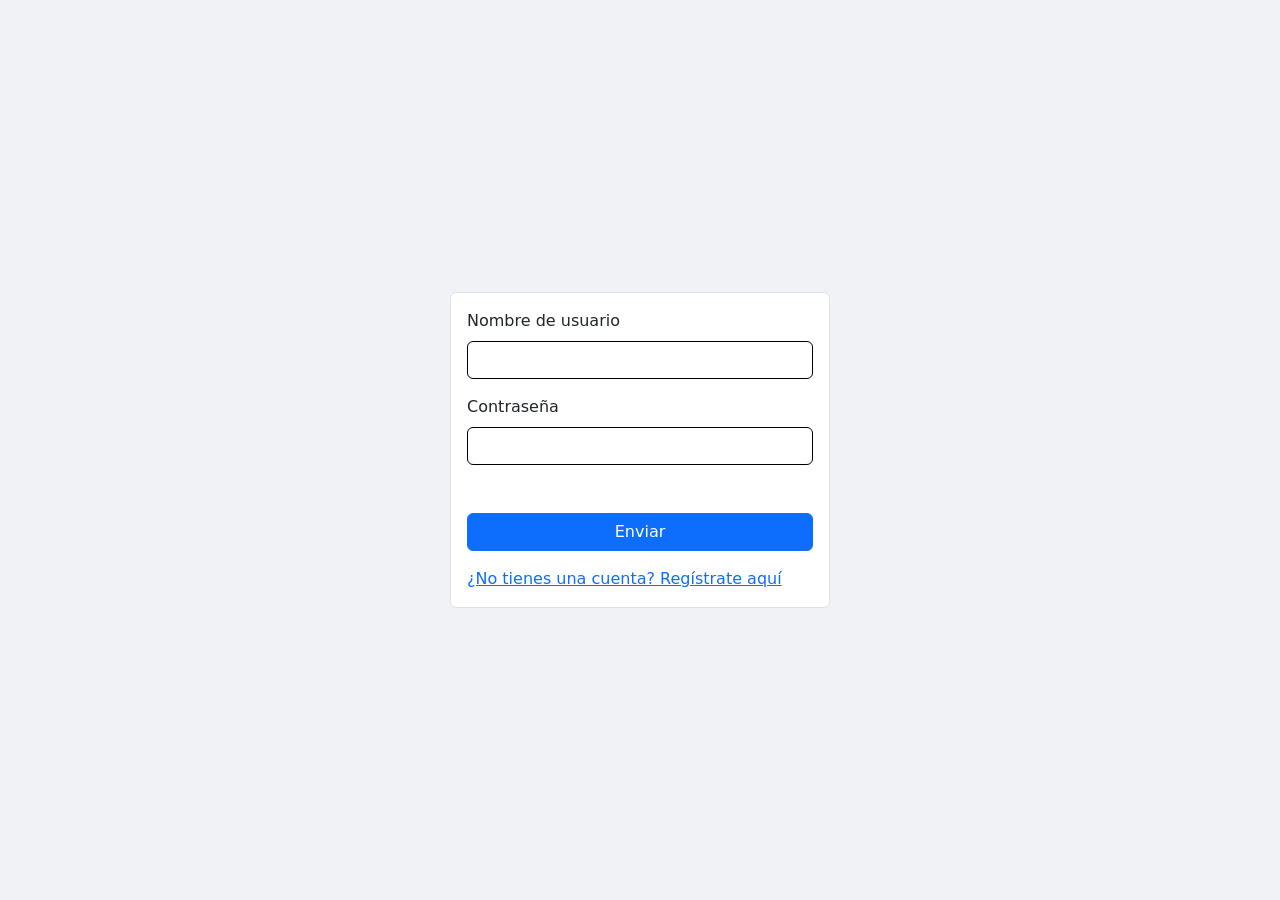
<file: login.html>
<!DOCTYPE html>
<html lang="es">
<head>
    <meta charset="UTF-8">
    <meta name="viewport" content="width=device-width, initial-scale=1">
    <title>Iniciar Sesión</title>
    <link href="https://cdn.jsdelivr.net/npm/bootstrap@5.3.8/dist/css/bootstrap.min.css" rel="stylesheet" integrity="sha384-sRIl4kxILFvY47J16cr9ZwB07vP4J8+LH7qKQnuqkuIAvNWLzeN8tE5YBujZqJLB" crossorigin="anonymous">

    <link rel="stylesheet" href="css/style.css">
    </head>
<body>

    <div class="container">
        <div class="row justify-content-center align-items-center min-vh-100">
            <div class="col-12 col-sm-8 col-md-6 col-lg-4 bg-white rounded border p-3">
                <form>
                    <div class="mb-3">
                        <label for="inputUser" class="form-label">Nombre de usuario</label>
                        <input type="text" class="form-control border border-black" id="inputUser">
                        <span class="error" id="nombre_usuario_error"></span>
                    </div>
                    <div class="mb-5">
                        <label for="inputPassword" class="form-label">Contraseña</label>
                        <input type="password" class="form-control border border-black" id="inputPassword">
                        <span class="error" id="contrasena_error"></span>
                    </div>

                    <button type="button" class="btn btn-primary col-12 mb-3" onclick="login()">Enviar</button>
                    <a href="registro.html" class="register-link col-12">¿No tienes una cuenta? Regístrate aquí</a>
                </form>
            </div>
        </div>
    </div>
    <script src="https://cdn.jsdelivr.net/npm/bootstrap@5.3.8/dist/js/bootstrap.bundle.min.js" integrity="sha384-FKyoEForCGlyvwx9Hj09JcYn3nv7wiPVlz7YYwJrWVcXK/BmnVDxM+D2scQbITxI" crossorigin="anonymous"></script>
    <script src="js/sesions.js"></script>
</body>
</html>
</file>
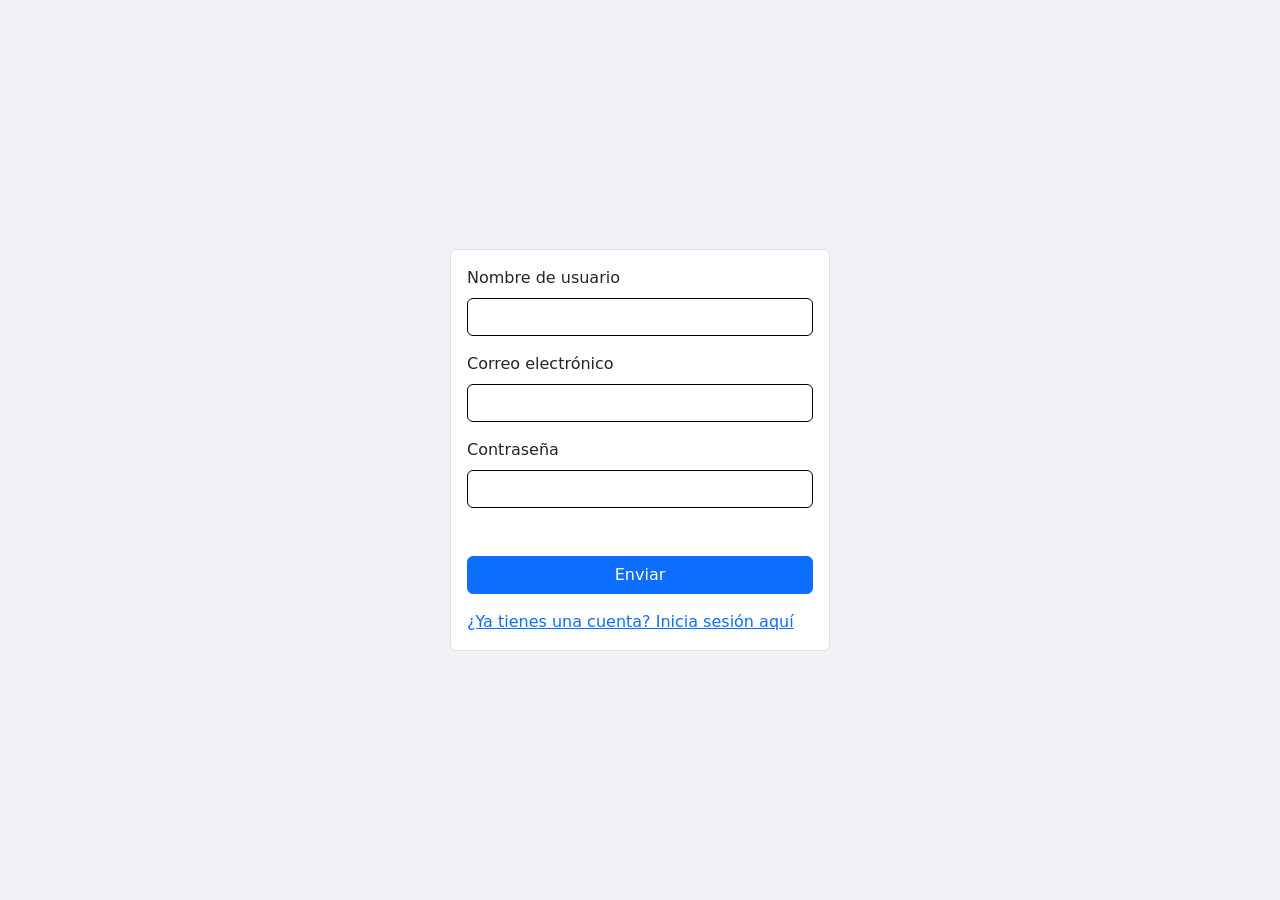
<file: registro.html>
<!DOCTYPE html>
<html lang="es">

<head>
    <meta charset="UTF-8">
    <meta name="viewport" content="width=device-width, initial-scale=1">
    <title>Registro</title>
    <link href="https://cdn.jsdelivr.net/npm/bootstrap@5.3.8/dist/css/bootstrap.min.css" rel="stylesheet"
          integrity="sha384-sRIl4kxILFvY47J16cr9ZwB07vP4J8+LH7qKQnuqkuIAvNWLzeN8tE5YBujZqJLB" crossorigin="anonymous">


    <link rel="stylesheet" href="css/style.css">
</head>

<body>
<div class="container">
    <div class="row justify-content-center align-items-center min-vh-100">
        <div class="col-12 col-sm-8 col-md-6 col-lg-4 bg-white rounded border p-3">
            <form>
                <div class="mb-3">
                    <label for="inputUser" class="form-label">Nombre de usuario</label>
                    <input type="text" class="form-control border border-black" id="inputUser">
                    <span class="error" id="nombre_usuario_error"></span>
                </div>
                <div class="mb-3">
                    <label for="inputEmail" class="form-label">Correo electrónico</label>
                    <input type="email" class="form-control border border-black" id="inputEmail">
                    <span class="error" id="email_error"></span>
                </div>
                <div class="mb-5">
                    <label for="inputPassword" class="form-label">Contraseña</label>
                    <input type="password" class="form-control border border-black" id="inputPassword">
                    <span class="error" id="contrasena_error"></span>
                </div>
                    <button type="button" class="btn btn-primary col-12 mb-3" onclick="registro()" id="enviar-registro">Enviar</button>
                    <a href="login.html" class="login-link col-12">¿Ya tienes una cuenta? Inicia sesión aquí</a>

            </form>
        </div>
    </div>
</div>
<script src="https://cdn.jsdelivr.net/npm/bootstrap@5.3.8/dist/js/bootstrap.bundle.min.js"
        integrity="sha384-FKyoEForCGlyvwx9Hj09JcYn3nv7wiPVlz7YYwJrWVcXK/BmnVDxM+D2scQbITxI"
        crossorigin="anonymous"></script>
<script src="js/sesions.js"></script>
</body>

</html>
</file>
<file: css/style.css>
/* Estilos CSS */
body {
    background-color: #f0f2f5;
}

.error{
    color: red;
    display: none;
}

#cancelar, #guardar{
    display: none;
}

/* X-Small devices (portrait phones, less than 576px)*/
/* No media query for `xs` since this is the default in Bootstrap*/

/* Small devices (landscape phones, 576px and up)*/
@media (min-width: 576px) {

}

/* Medium devices (tablets, 768px and up)*/
@media (min-width: 768px) {

}

/* Large devices (desktops, 992px and up)*/
@media (min-width: 992px) {

}

/* X-Large devices (large desktops, 1200px and up)*/
@media (min-width: 1200px) {

}


/* XX-Large devices (larger desktops, 1400px and up)*/
@media (min-width: 1400px) {

}
</file>
